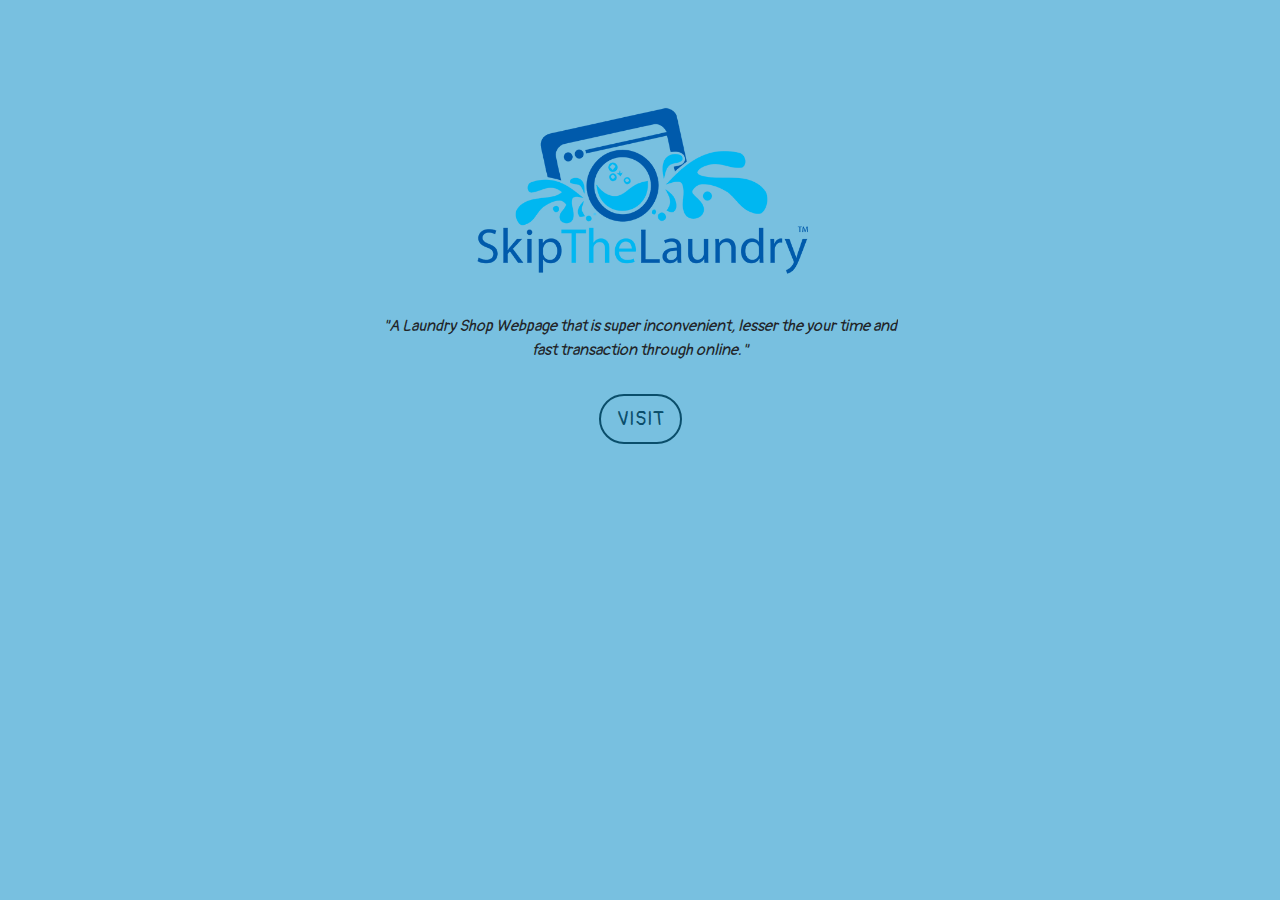
<file: index.html>
<!DOCTYPE html>
<html lang="en">
<head>

	<meta charset="utf-8">
	<meta name="viewport" content="width=device-width, initial-scale=1.0, maximum-scale=1.0, shrink-to-fit=no">
	<meta http-equiv="X-UA-Compatible" content="IE-Edge">


	<title>Landing Page</title>

	<link rel="icon" type="image/gif/png" href="assets/images/land-logo.png">

	<!-- link for fontawesome -->
	<link href="https://fonts.googleapis.com/css?family=Luckiest+Guy|Schoolbell" rel="stylesheet">

	<!-- google fonts -->
	<link href="https://fonts.googleapis.com/css?family=Pangolin" rel="stylesheet">

	<!-- bootstrap css -->
	<link rel="stylesheet" type="text/css" href="assets/css/bootstrap.min.css">
	<!-- animate css -->
	<link rel="stylesheet" type="text/css" href="assets/css/animate.css">
	<!-- external css -->
	<link rel="stylesheet" type="text/css" href="assets/css/style.css">


</head>
<body>


	<div class="jumbotron">
		
	  <div class="container">
	  	<div class="row">
	  		<div class="col-lg-2"></div>
	  		<div class="land-logo col-lg-8 col-md-12 col-sm-12">
	  			<img src="assets/images/land-logo.png" class="img-fluid" alt="copyrighted from skipthelaundry">
	  		</div>
	  	</div>
	  		<div class="col-lg-12 col-md-12 col-sm-12">
	  			<p><em>"A Laundry Shop Webpage that is super inconvenient, lesser the your time and fast transaction through online."</em></p>
	  			<!-- Button trigger modal -->
		
	  		</div>
	  		<div class="col-lg-12 pb-5">
	  			
	  			<a class="btn btn-lg mt-3" href="home.html" role="button">VISIT</a>
	  		</div>
	 	</div>
	</div>


<!-- bgbubbles -->
	<ul class="bgbubbles">
		<li class="bubbles"></li>
		<li class="bubbles"></li>
		<li class="bubbles"></li>
		<li class="bubbles"></li>
		<li class="bubbles"></li>
		<li class="bubbles"></li>
		<li class="bubbles"></li>
		<li class="bubbles"></li>
		<li class="bubbles"></li>
		<li class="bubbles"></li>
		<li class="bubbles"></li>
		<li class="bubbles"></li>
		<li class="bubbles"></li>
		<li class="bubbles"></li>
		<li class="bubbles"></li>
	</ul>
<!-- end of bubbles -->



	<!-- jquery first then popper the bootstrap -->
	<script type="text/javascript" src="assets/js/jquery-3.3.1.min.js"></script>
	<script src="https://cdnjs.cloudflare.com/ajax/libs/popper.js/1.14.3/umd/popper.min.js" integrity="sha384-ZMP7rVo3mIykV+2+9J3UJ46jBk0WLaUAdn689aCwoqbBJiSnjAK/l8WvCWPIPm49" crossorigin="anonymous"></script>

	<!-- external bootstrap  js -->
	<script type="text/javascript" src="assets/js/bootstrap.min.js"></script>
</body>
</html>
</file>
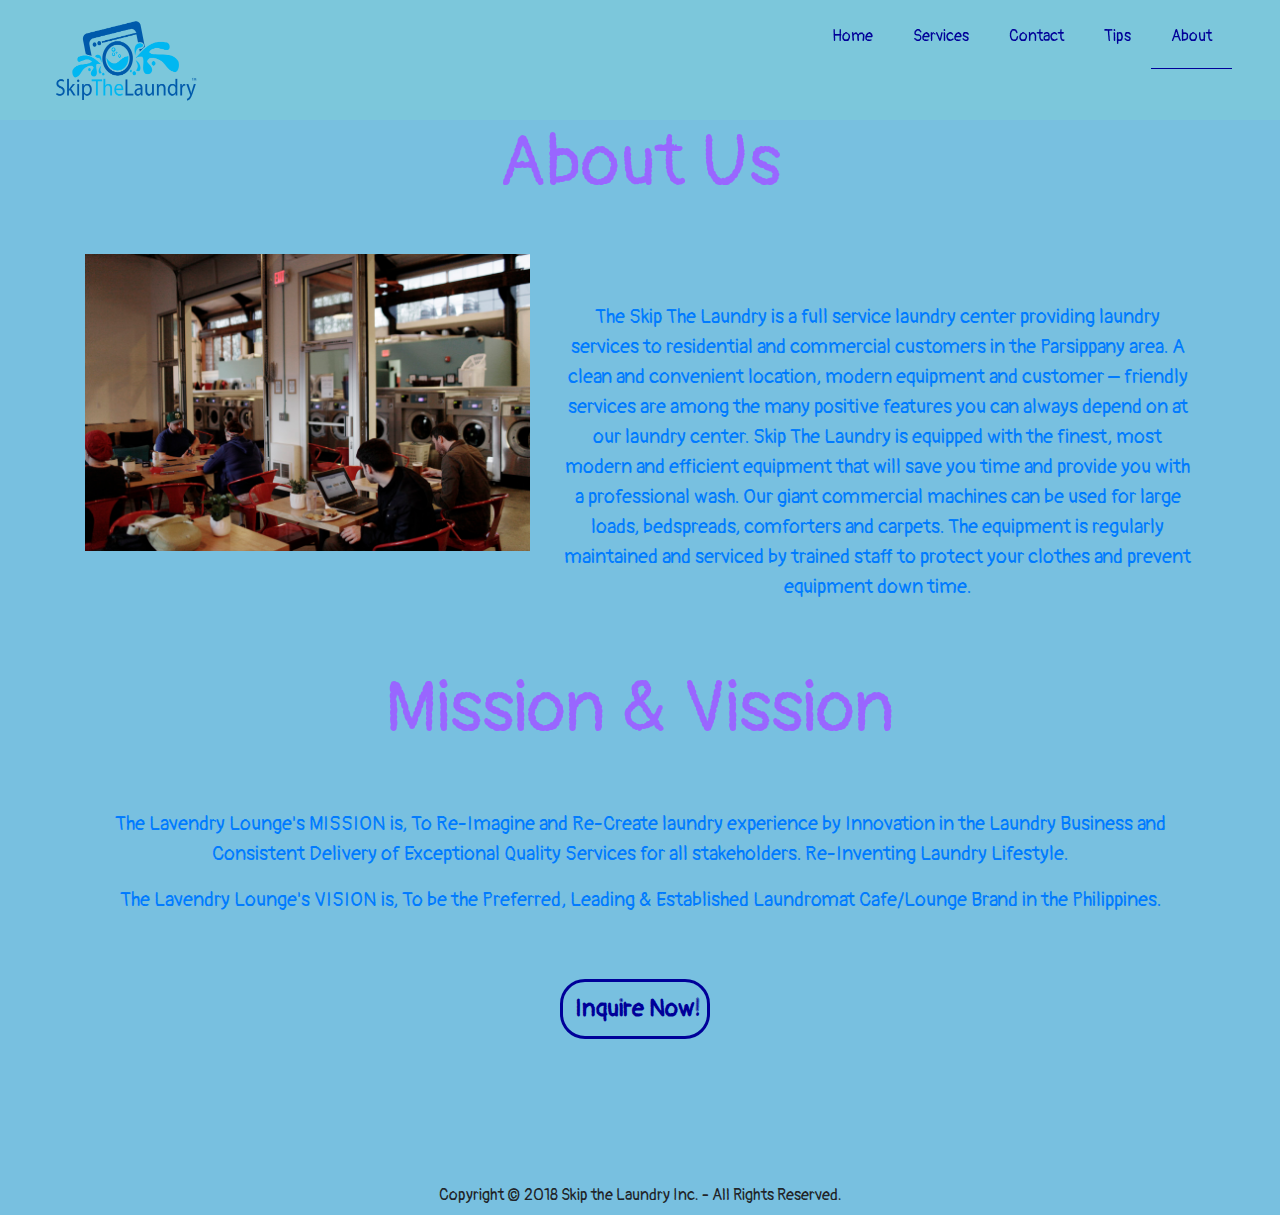
<file: about.html>
<!DOCTYPE html>
<html>
<head>

	<meta charset="utf-8">
	<meta name="viewport" content="width=device-width, initial-scale=1.0, maximum-scale=1.0, shrink-to-fit=no">
	<meta http-equiv="X-UA-Compatible" content="IE-Edge">


	<title>About</title>
	<link rel="icon" type="image/gif/png" href="assets/images/land-logo.png">

	<!-- link for fontawesome -->
	<link rel="stylesheet" href="https://use.fontawesome.com/releases/v5.3.1/css/all.css" integrity="sha384-mzrmE5qonljUremFsqc01SB46JvROS7bZs3IO2EmfFsd15uHvIt+Y8vEf7N7fWAU" crossorigin="anonymous">

	<!-- google fonts -->
	<link href="https://fonts.googleapis.com/css?family=Pangolin" rel="stylesheet">

	<!-- bootstrap css -->
	<link rel="stylesheet" type="text/css" href="assets/css/bootstrap.min.css">
	<!-- animate css -->
	<link rel="stylesheet" type="text/css" href="assets/css/animate.css">

	<!-- lightbox -->
	<link rel="stylesheet" type="text/css" href="assets/css/lightbox.css">

	<!-- external css -->
	<link rel="stylesheet" type="text/css" href="assets/css/style2.css">

</head>

<body>

	<!-- nav -->
		<nav class="navbar navbar-expand-lg navbar-light sticky-top ">	
			<button class="navbar-toggler ml-5" type="button" data-toggle="collapse" data-target="#navbarSupportedContent" aria-controls="navbarSupportedContent" aria-expanded="false" aria-label="Toggle navigation">
				<span class="navbar-toggler-icon"></span>
			</button>
			<a href="index.html"><img src="assets/images/land-logo.png" class="img-fluid img-logo mr-5" alt="copyrighted from skipthelaundry"></a>
				<div class="collapse navbar-collapse" id="navbarSupportedContent">
				    <ul class="navbar-nav ml-auto pr-5 mb-5">
				      <li class="nav-item nav-item">
				        <a class="nav-link " href="home.html">Home</a>
				      </li>
				      <li class="nav-item">
				        <a class="nav-link" href="services.html">Services</a>
				      </li>
				      <li class="nav-item">
				        <a class="nav-link" href="contact.html">Contact</a>
				      </li>
				      <li class="nav-item">
				        <a class="nav-link" href="tips.html">Tips</a>
				      </li>
				      <li class="nav-item">
				        <a class="nav-link activenav" href="about.html">About</a>
				      </li>
				    
				    </ul>
				</div>
		</nav> <!-- end of nav -->
	


		<div class="container mb-5">
			<div class="row">
				<div class="col-lg-12">
					<h1 class="display-3 text-center head1 mb-5">About Us</h1>
				</div>
				<div class="col-lg-5">
					<img src="assets/images/home/2.jpg" class="img-fluid animated bounce" alt="copyrighted from skipthelaundry">
				</div>
				<div class="col-lg-7">
					<p class="lead text-center text-primary mt-5">The Skip The Laundry is a full service laundry center providing laundry services to residential and commercial customers in the Parsippany area. A clean and convenient location, modern equipment and customer – friendly services are among the many positive features you can always depend on at our laundry center.

					Skip The Laundry is equipped with the finest, most modern and efficient equipment that will save you time and provide you with a professional wash.

					Our giant commercial machines can be used for large loads, bedspreads, comforters and carpets. The equipment is regularly maintained and serviced by trained staff to protect your clothes and prevent equipment down time.</p>
				</div>

			</div>
		</div>


		<div class="container mb-5">
			<div class="row">
				<div class="col-lg-12">
					<h1 class="display-3 head1 text-center">Mission & Vission</h1>
				</div>
				<div class="col-lg-12">
					<p class="lead text-center text-primary mt-5">
					The Lavendry Lounge's MISSION is, To Re-Imagine and Re-Create laundry experience by Innovation in the Laundry Business and Consistent Delivery of Exceptional Quality Services for all stakeholders.  Re-Inventing Laundry Lifestyle.</p>

					<p class="lead text-center text-primary mt-1">The Lavendry Lounge's VISION is, To be the Preferred, Leading & Established Laundromat Cafe/Lounge Brand in the Philippines.</p>
				</div>

			</div>
		</div>
























	<div class="container">
		<div class="row">			
			<div class="col-lg-5 col-md-4"></div>
			<div class="col-lg-5 col-md-6 mb-3">
				<button class="btn btninquire"><a href="contact.html">Inquire Now!</a></button>
			</div>
		</div>
	</div>


 	<div class="container-fluid mt-5 pt-2 pb-2">
 		<div class="row">
 			<div class="col-lg-12 col-md-12 col-sm-12 text-center iconfooter">
 				<span><a href="#"><i class="fab fa-facebook"></i></a></span>
 				<span><a href="#"><i class="fab fa-github"></i></a></span>
 				<span><a href="#"><i class="fab fa-gitlab"></i></a></span>
 				<footer>Copyright &copy; 2018 Skip the Laundry Inc. - All Rights Reserved.</footer>
 			</div>
 		</div>
 	</div>




	<!-- jquery first then popper the bootstrap -->
	<script type="text/javascript" src="assets/js/jquery-3.3.1.min.js"></script>
	
    <script src="https://cdnjs.cloudflare.com/ajax/libs/popper.js/1.14.3/umd/popper.min.js" integrity="sha384-ZMP7rVo3mIykV+2+9J3UJ46jBk0WLaUAdn689aCwoqbBJiSnjAK/l8WvCWPIPm49" crossorigin="anonymous"></script>

    <script src="https://stackpath.bootstrapcdn.com/bootstrap/4.1.3/js/bootstrap.min.js" integrity="sha384-ChfqqxuZUCnJSK3+MXmPNIyE6ZbWh2IMqE241rYiqJxyMiZ6OW/JmZQ5stwEULTy" crossorigin="anonymous"></script>

    <!-- lightbox.js -->
   	<script type="text/javascript" src="assets/js/lightbox.js" ></script>




</body>
</html>
</file>
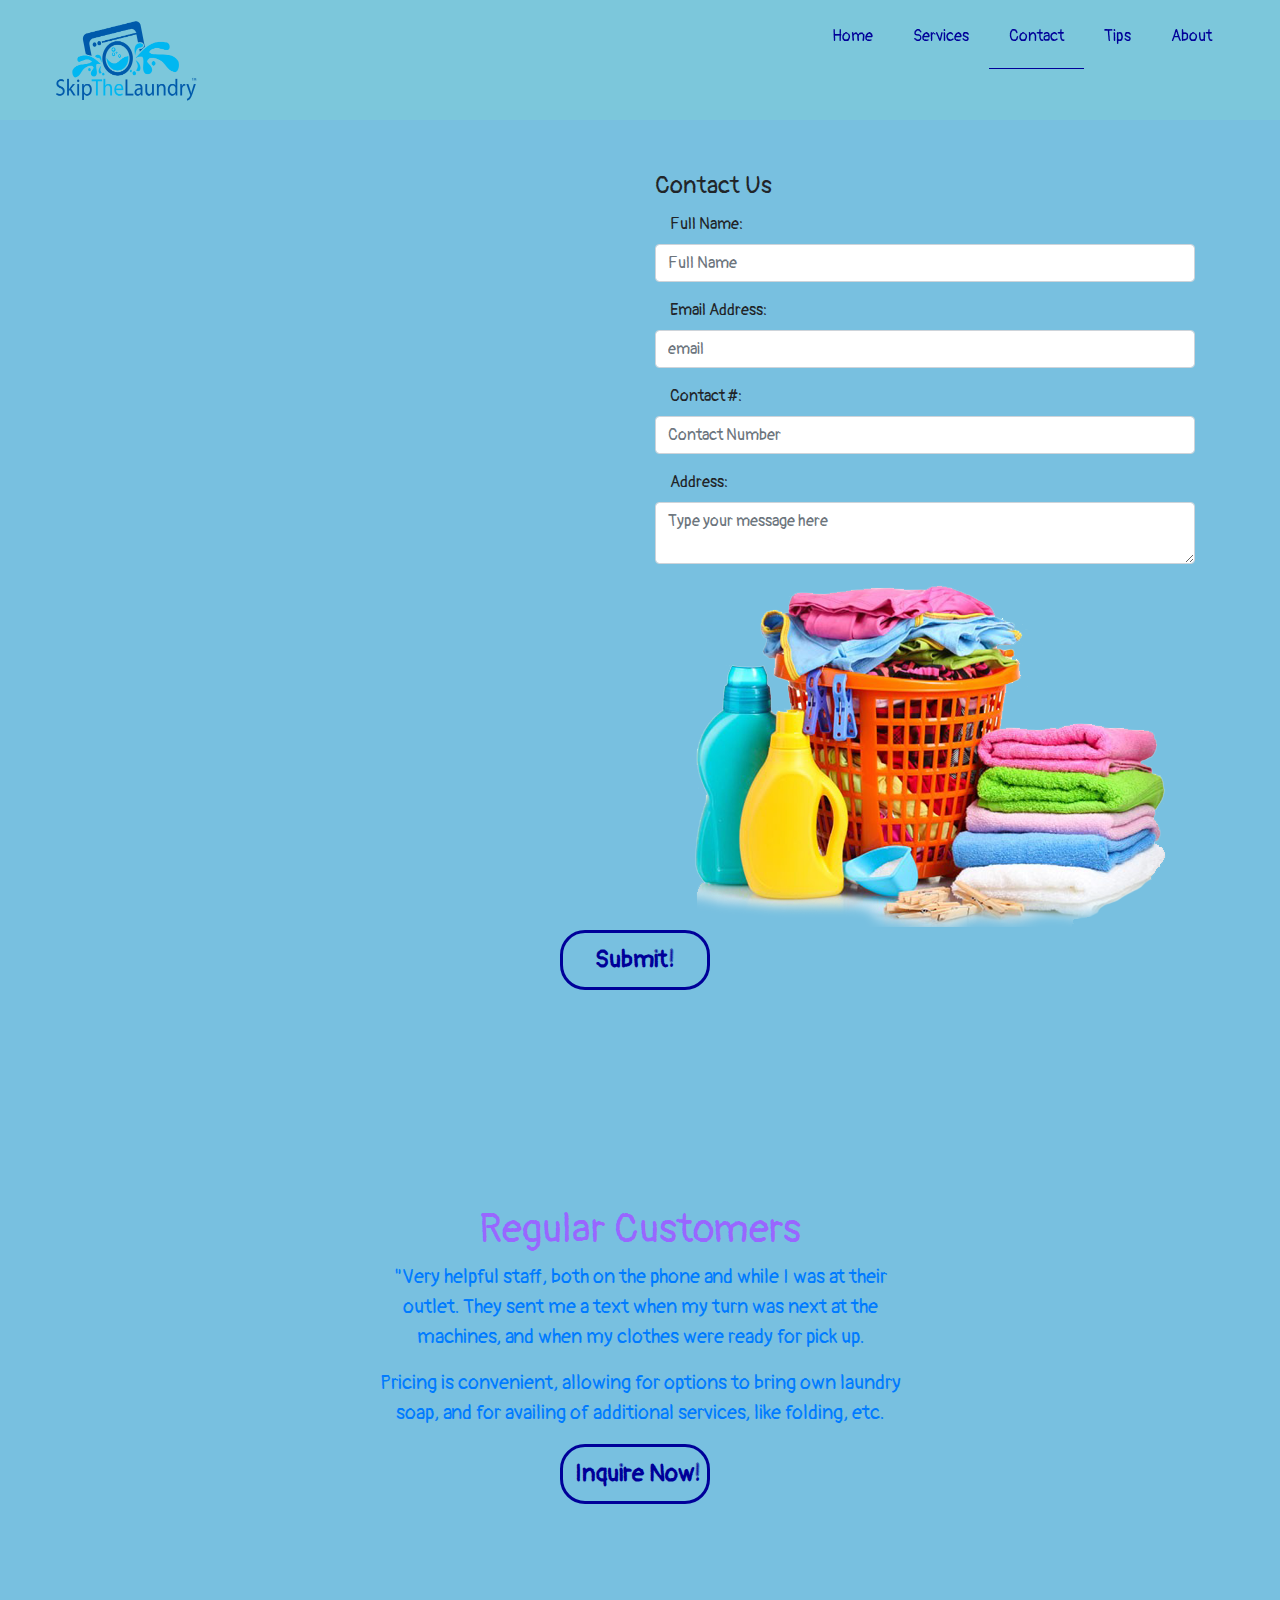
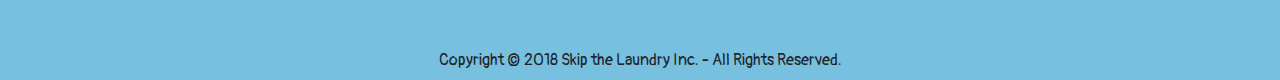
<file: contact.html>
<!doctype html>
<html lang="en">
  <head>

	<meta charset="utf-8">
	<meta name="viewport" content="width=device-width, initial-scale=1.0, maximum-scale=1.0, shrink-to-fit=no">
	<meta http-equiv="X-UA-Compatible" content="IE-Edge">


	<title>Contact</title>

	<link rel="icon" type="image/gif/png" href="assets/images/land-logo.png">

	<!-- link for fontawesome -->
	<link rel="stylesheet" href="https://use.fontawesome.com/releases/v5.3.1/css/all.css" integrity="sha384-mzrmE5qonljUremFsqc01SB46JvROS7bZs3IO2EmfFsd15uHvIt+Y8vEf7N7fWAU" crossorigin="anonymous">

	<!-- google fonts -->
	<link href="https://fonts.googleapis.com/css?family=Pangolin" rel="stylesheet">

	<!-- bootstrap css -->
	<link rel="stylesheet" type="text/css" href="assets/css/bootstrap.min.css">
	<!-- animate css -->
	<link rel="stylesheet" type="text/css" href="assets/css/animate.css">

	<!-- lightbox -->
	<link rel="stylesheet" type="text/css" href="assets/css/lightbox.css">

	<!-- external css -->
	<link rel="stylesheet" type="text/css" href="assets/css/style2.css">

</head>

<body>

	<!-- nav -->
		<nav class="navbar navbar-expand-lg navbar-light sticky-top ">	
			<button class="navbar-toggler ml-5" type="button" data-toggle="collapse" data-target="#navbarSupportedContent" aria-controls="navbarSupportedContent" aria-expanded="false" aria-label="Toggle navigation">
				<span class="navbar-toggler-icon"></span>
			</button>
			<a href="index.html"><img src="assets/images/land-logo.png" class="img-fluid img-logo mr-5" alt="copyrighted from skipthelaundry"></a>
				<div class="collapse navbar-collapse" id="navbarSupportedContent">
				    <ul class="navbar-nav ml-auto pr-5 mb-5">
				      <li class="nav-item nav-item">
				        <a class="nav-link" href="home.html">Home</a>
				      </li>
				      <li class="nav-item">
				        <a class="nav-link" href="services.html">Services</a>
				      </li>
				      <li class="nav-item">
				        <a class="nav-link activenav" href="contact.html">Contact</a>
				      </li>
				      <li class="nav-item">
				        <a class="nav-link" href="tips.html">Tips</a>
				      </li>
				      <li class="nav-item">
				        <a class="nav-link" href="about.html">About</a>
				      </li>
				      <!-- <li class="nav-item">
				        <a class="nav-link" href="portfolio.html">Portfolio</a>
				      </li> -->
				    </ul>
				</div>
		</nav> <!-- end of nav -->


	<div class="container mt-5 contactus">
		<div class="row">
			
			
			<!-- for the google map -->
			<div class="mb-1 col-lg-6 col-md-12 col-sm-12"> 
				<iframe src="https://www.google.com/maps/embed?pb=!1m18!1m12!1m3!1d3860.410067639339!2d121.04213026658776!3d14.632648765078555!2m3!1f0!2f0!3f0!3m2!1i1024!2i768!4f13.1!3m3!1m2!1s0x3397b7afe6a39331%3A0xd367e6dc5e274032!2sCaswynn+Building%2C+134+Timog+Ave%2C+Diliman%2C+Quezon+City%2C+Metro+Manila!5e0!3m2!1sen!2sph!4v1537353893391" width="100%" height="700" frameborder="0" style="border:0" allowfullscreen></iframe>
			</div>

			<!-- contact form -->
			<div class="col-lg-6 col-md-12"> 
				<form class="form-horizontal">
					<legend>Contact Us</legend>

					<div class="form-group">
						<label class="col-lg-4" for="fullname">Full Name:</label>
						<input id="fullname" type="text" name="fulname" placeholder="Full Name" class="form-control">
					</div>

					<div class="form-group">
						<label class="col-lg-4" for="email">Email Address:</label>
						<input id="email" type="email" name="email" placeholder="email" class="form-control">
					</div>
					<div class="form-group">
						<label class="col-lg-4" for="email">Contact #:</label>
						<input id="contact" type="text" name="text" placeholder="Contact Number" class="form-control">
					</div>

					<div class="form-group">
						<label class="col-lg-4" for="message">Address:</label>
						<textarea id="message" type="" name="message" placeholder="Type your message here" class="form-control"></textarea>
					</div>
			
			<div class="col-lg-12">
				<img src="assets/images/laundry1.png" class="img-fluid" alt="copyrighted from skipthelaundry">
				
			</div>
				</form>
			</div>
			<div class="col-lg-5 col-md-4"></div>
			<div class="col-lg-5 col-md-6 mb-3">
				<button class="btn btninquire"><a href="contact.html">Submit!</a></button>
			</div>

		</div>
	</div>


	<div class="container">
		<div class="row">

			<div class="col-lg-12">
					<h1 class="head1 text-center">Regular Customers <i class="fas fa-star"></i><i class="fas fa-star"></i><i class="fas fa-star"></i><i class="fas fa-star"></i><i class="fas fa-star"></i></h1>
				</div>
				<div class="col-lg-3"></div>
				<div class="col-lg-6">
					<p class="lead text-center text-primary">
					"Very helpful staff, both on the phone and while I was at their outlet. They sent me a text when my turn was next at the machines, and when my clothes were ready for pick up.</p>

					<p class="lead text-center text-primary mt-1">Pricing is convenient, allowing for options to bring own laundry soap, and for availing of additional services, like folding, etc.</p>
				</div>

			<div class="col-lg-5 col-md-4"></div>
			<div class="col-lg-5 col-md-6 mb-3">
				<button class="btn btninquire"><a href="contact.html">Inquire Now!</a></button>
			</div>
		</div>
	</div>


	<!-- jquery first then popper the bootstrap -->
	<script type="text/javascript" src="assets/js/jquery-3.3.1.min.js"></script>
	
    <script src="https://cdnjs.cloudflare.com/ajax/libs/popper.js/1.14.3/umd/popper.min.js" integrity="sha384-ZMP7rVo3mIykV+2+9J3UJ46jBk0WLaUAdn689aCwoqbBJiSnjAK/l8WvCWPIPm49" crossorigin="anonymous"></script>

    <script src="https://stackpath.bootstrapcdn.com/bootstrap/4.1.3/js/bootstrap.min.js" integrity="sha384-ChfqqxuZUCnJSK3+MXmPNIyE6ZbWh2IMqE241rYiqJxyMiZ6OW/JmZQ5stwEULTy" crossorigin="anonymous"></script>

    <!-- lightbox.js -->
   	<script type="text/javascript" src="assets/js/lightbox.js" ></script>


 	<div class="container-fluid mt-5 pt-2 pb-2">
 		<div class="row">
 			<div class="col-lg-12 col-md-12 col-sm-12 text-center iconfooter">
 				<span><a href="#"><i class="fab fa-facebook"></i></a></span>
 				<span><a href="#"><i class="fab fa-github"></i></a></span>
 				<span><a href="#"><i class="fab fa-gitlab"></i></a></span>
 				<footer>Copyright &copy; 2018 Skip the Laundry Inc. - All Rights Reserved.</footer>
 			</div>
 		</div>
 	</div>


  </body>
</html>
</file>
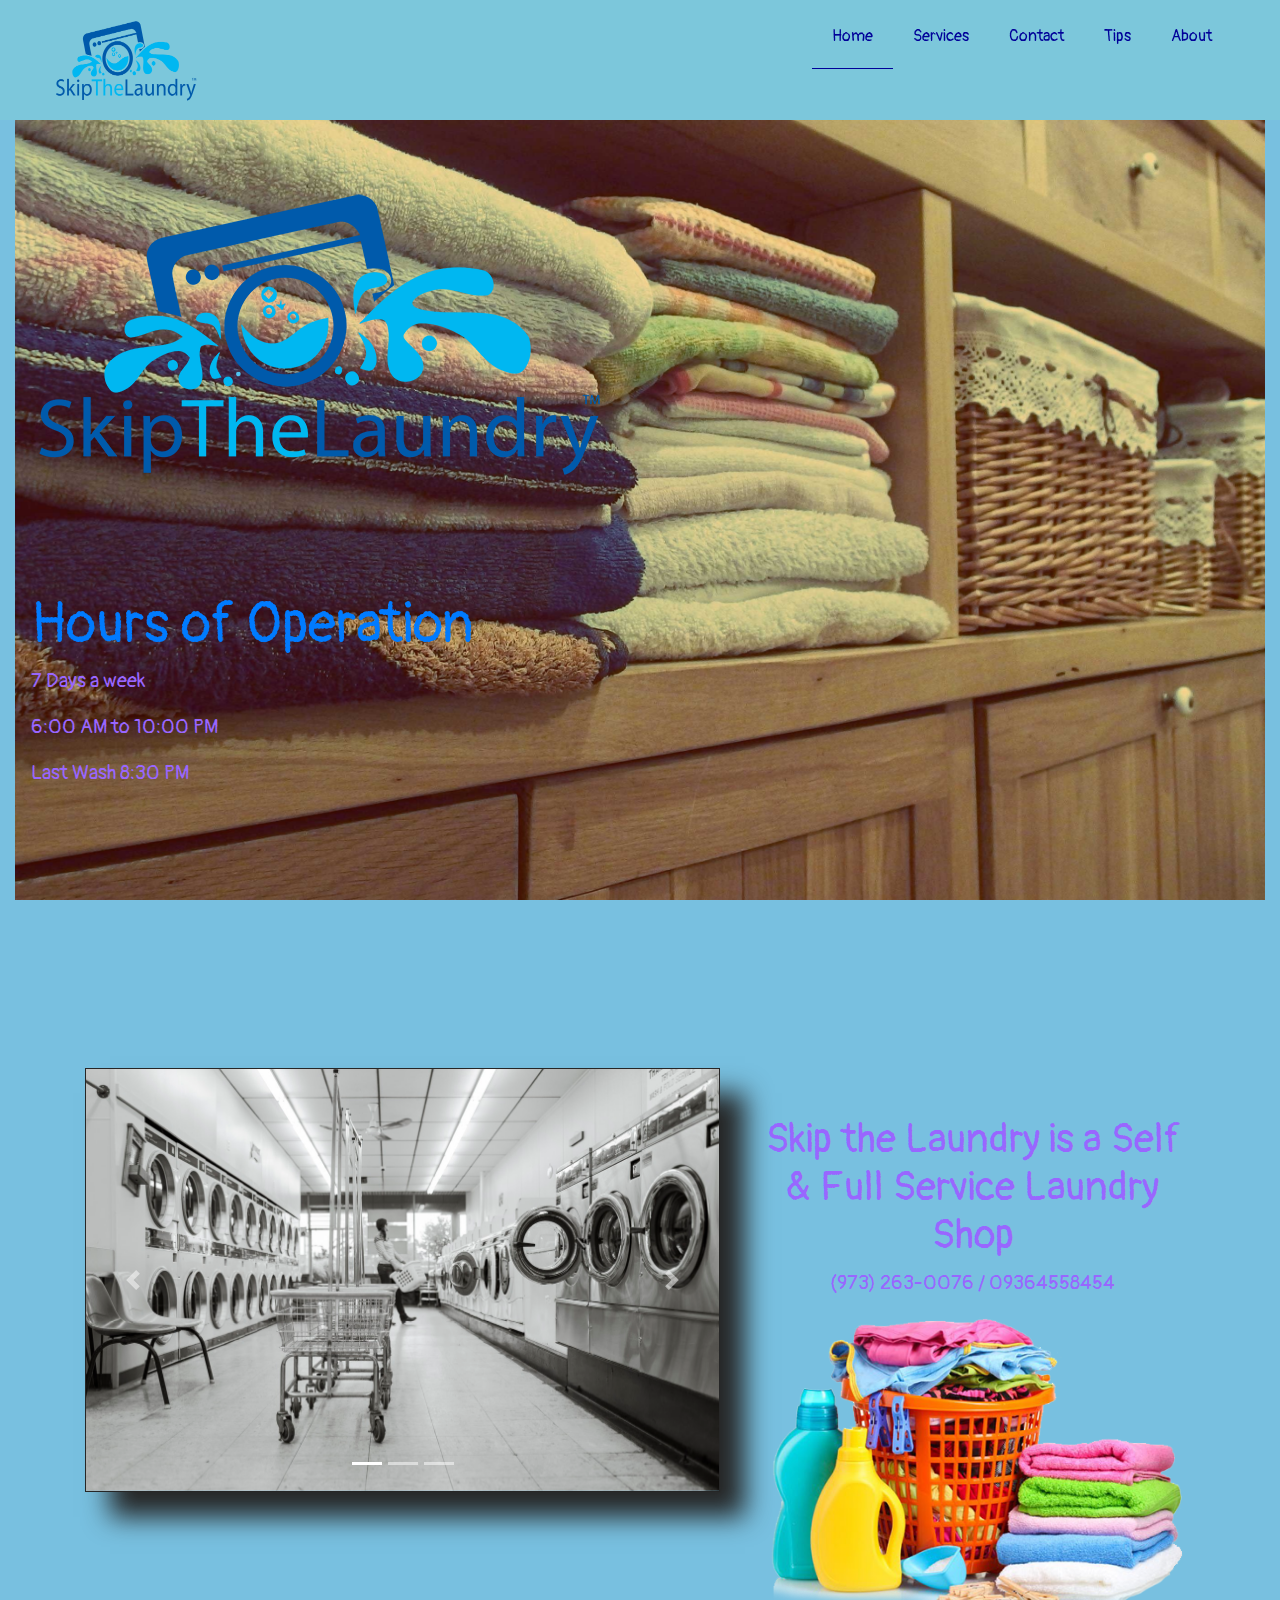
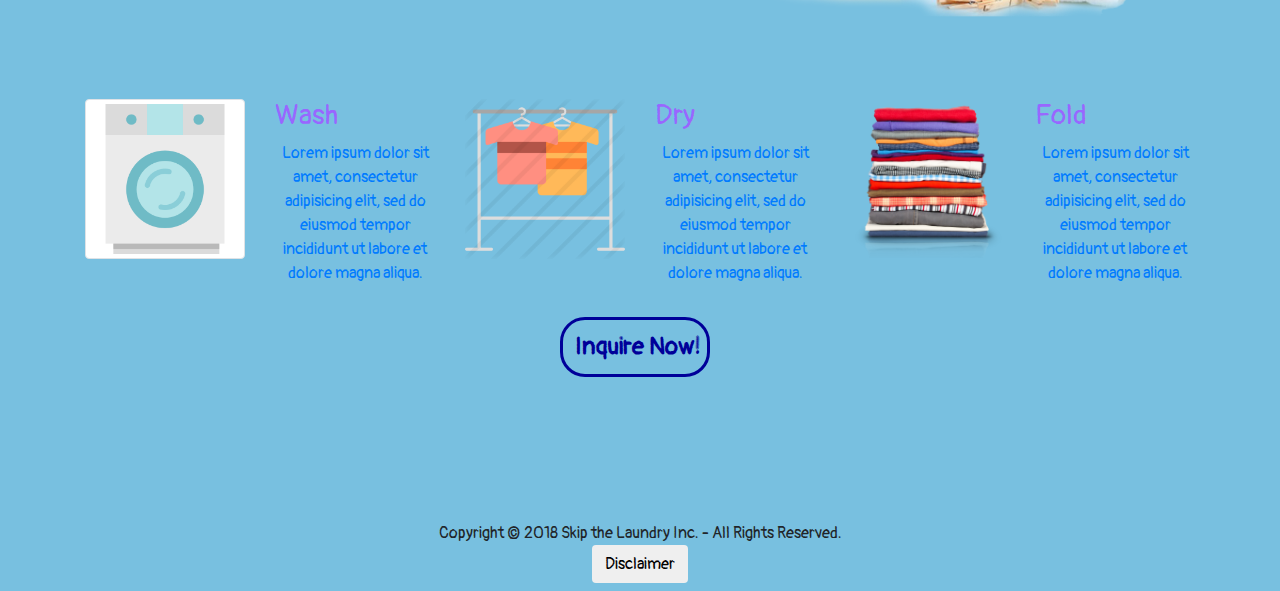
<file: home.html>
<!DOCTYPE html>
<html lang="en">
<head>

	<meta charset="utf-8">
	<meta name="viewport" content="width=device-width, initial-scale=1.0, maximum-scale=1.0, shrink-to-fit=no">
	<meta http-equiv="X-UA-Compatible" content="IE-Edge">


	<title>Home</title>

	<link rel="icon" type="image/gif/png" href="assets/images/land-logo.png">

	<!-- link for fontawesome -->
	<link rel="stylesheet" href="https://use.fontawesome.com/releases/v5.3.1/css/all.css" integrity="sha384-mzrmE5qonljUremFsqc01SB46JvROS7bZs3IO2EmfFsd15uHvIt+Y8vEf7N7fWAU" crossorigin="anonymous">

	<!-- google fonts -->
	<link href="https://fonts.googleapis.com/css?family=Pangolin" rel="stylesheet">

	<!-- bootstrap css -->
	<link rel="stylesheet" type="text/css" href="assets/css/bootstrap.min.css">
	<!-- animate css -->
	<link rel="stylesheet" type="text/css" href="assets/css/animate.css">

	<!-- lightbox -->
	<link rel="stylesheet" type="text/css" href="assets/css/lightbox.css">

	<!-- external css -->
	<link rel="stylesheet" type="text/css" href="assets/css/style2.css">

</head>

<body>

	<!-- nav -->
		<nav class="navbar navbar-expand-lg navbar-light sticky-top">	
			<button class="navbar-toggler ml-5" type="button" data-toggle="collapse" data-target="#navbarSupportedContent" aria-controls="navbarSupportedContent" aria-expanded="false" aria-label="Toggle navigation">
				<span class="navbar-toggler-icon"></span>
			</button>
			<a href="index.html"><img src="assets/images/land-logo.png" class="img-fluid img-logo mr-5" alt="copyrighted from skipthelaundry"></a>
				<div class="collapse navbar-collapse" id="navbarSupportedContent">
				    <ul class="navbar-nav ml-auto pr-5 mb-5">
				      <li class="nav-item nav-item">
				        <a class="nav-link activenav" href="home.html">Home</a>
				      </li>
				      <li class="nav-item">
				        <a class="nav-link" href="services.html">Services</a>
				      </li>
				      <li class="nav-item">
				        <a class="nav-link" href="contact.html">Contact</a>
				      </li>
				      <li class="nav-item">
				        <a class="nav-link" href="tips.html">Tips</a>
				      </li>
				      <li class="nav-item">
				        <a class="nav-link" href="about.html">About</a>
				      </li>
				     <!--  <li class="nav-item">
				        <a class="nav-link" href="portfolio.html">Portfolio</a>
				      </li> -->
				    </ul>
				</div>
		</nav> <!-- end of nav -->


		<div class="container-fluid">
			<div class="homefront">
				<div class="row">
					

				<div class="col-lg-6">
					
					<img src="assets/images/land-logo.png" class="img-fluid " alt="copyrighted from skipthelaundry">
				</div>

				<div class="col-lg-6 ml-3">
					
					<h3 class="text-primary display-4 mt-5">Hours of Operation</h3>

						<p class="lead head1">7 Days a week</p>
						<p class="lead head1">6:00 AM  to 10:00 PM</p>
						<p class="lead head1">Last Wash 8:30 PM</p>

				</div>
			</div>
		</div>

		<!-- carousel -->
		<div class="container mt-5">
			<div class="row">
				<div class="col-lg-7 col-md-12 col-sm-12">					
					<div id="carouselExampleIndicators" class="careffect carousel slide" data-ride="carousel">
					  <ol class="carousel-indicators">
					    <li data-target="#carouselExampleIndicators" data-slide-to="0" class="active"></li>
					    <li data-target="#carouselExampleIndicators" data-slide-to="1"></li>
					    <li data-target="#carouselExampleIndicators" data-slide-to="2"></li>
					  </ol>
					  <div class="carousel-inner">
					    <div class="carousel-item active">
					      <img class="d-block w-100" src="assets/images/home/1.jpg" alt="First slide">
					    </div>
					    <div class="carousel-item">
					      <img class="d-block w-100" src="assets/images/home/2.jpg" alt="Second slide">
					    </div>
					    <div class="carousel-item">
					      <img class="d-block w-100" src="assets/images/home/3.jpg" alt="Third slide">
					    </div>
					    <div class="carousel-item">
					      <img class="d-block w-100" src="assets/images/home/4.jpg" alt="Third slide">
					    </div>
					    <div class="carousel-item">
					      <img class="d-block w-100" src="assets/images/home/5.jpg" alt="Third slide">
					    </div>
					  </div>
					  <a class="carousel-control-prev" href="#carouselExampleIndicators" role="button" data-slide="prev">
					    <span class="carousel-control-prev-icon" aria-hidden="true"></span>
					    <span class="sr-only">Previous</span>
					  </a>
					  <a class="carousel-control-next" href="#carouselExampleIndicators" role="button" data-slide="next">
					    <span class="carousel-control-next-icon" aria-hidden="true"></span>
					    <span class="sr-only">Next</span>
					  </a>
					</div>					
				</div>
				<div class="info1 col-lg-5 text-center col-md-12 col-sm-12 mt-5">
					<h1 class="head1">Skip the Laundry is a Self & Full Service Laundry Shop </h1>
					<p class="lead head1">(973) 263-0076 / 09364558454</p>
					<img src="assets/images/laundry1.png" class="img-fluid " alt="copyrighted from skipthelaundry">			
				</div>		
			</div>
		</div>
		<!-- aend of carousel -->







	<div class="box1 container mt-5 pt-3 pb-3">
		<div class="row">
			<div class="col-lg-2 col-md-6 mt-3">
				<img src="assets/images/washing-machine.png" class="img-thumbnail" alt="copyrighted from skipthelaundry">
			</div>
			<div class="col-lg-2 col-md-6 pt-3">	
				<h3 class="head1">Wash</h3>
				<p class="text-primary text-center">Lorem ipsum dolor sit amet, consectetur adipisicing elit, sed do eiusmod	tempor incididunt ut labore et dolore magna aliqua.</p>		
			</div>
			<div class="col-lg-2 col-md-6 mt-3">
				<img src="assets/images/laundry3.png" class="img-fluid" alt="copyrighted from skipthelaundry">
			</div>
			<div class="col-lg-2 col-md-6 pt-3">	
				<h3 class="head1">Dry</h3>
				<p class="text-primary text-center">Lorem ipsum dolor sit amet, consectetur adipisicing elit, sed do eiusmod	tempor incididunt ut labore et dolore magna aliqua.</p>		
			</div>
			<div class="col-lg-2 col-md-6 mt-3">
				<img src="assets/images/laundry2.png" class="img-fluid" alt="copyrighted from skipthelaundry">
			</div>
			<div class="col-lg-2 col-md-6 pt-3">	
				<h3 class="head1">Fold</h3>
				<p class="text-primary text-center">Lorem ipsum dolor sit amet, consectetur adipisicing elit, sed do eiusmod tempor incididunt ut labore et dolore magna aliqua.</p>		
			</div>
		</div>
	</div>




	<div class="container">
		<div class="row">			
			<div class="col-lg-5 col-md-4"></div>
			<div class="col-lg-5 col-md-6 mb-3">
				<button class="btn btninquire"><a href="contact.html">Inquire Now!</a></button>
			</div>
		</div>
	</div>

 	

 	<div class="container-fluid mt-5 pt-2 pb-2">
 		<div class="row">
 			<div class="col-lg-12 col-md-12 col-sm-12 text-center iconfooter">
 				<span><a href="#"><i class="fab fa-facebook"></i></a></span>
 				<span><a href="#"><i class="fab fa-github"></i></a></span>
 				<span><a href="#"><i class="fab fa-gitlab"></i></a></span>
 				<footer>Copyright &copy; 2018 Skip the Laundry Inc. - All Rights Reserved.</footer>
 				<button type="button" class="btn" data-toggle="modal" data-target="#exampleModal">
				  Disclaimer
				</button>

				<!-- Modal -->
				<div class="modal fade" id="exampleModal" tabindex="-1" role="dialog" aria-labelledby="exampleModalLabel" aria-hidden="true">
				  <div class="modal-dialog" role="document">
				    <div class="modal-content">
				      <div class="modal-header">
				        <h5 class="modal-title" id="exampleModalLabel">Disclaimer</h5>
				        <button type="button" class="close" data-dismiss="modal" aria-label="Close">
				          <span aria-hidden="true">&times;</span>
				        </button>
				      </div>
				      <div class="modal-body">
				        All views expressed  on this site are my own and do not represent the opinions at any entity whatsoever with which i have been, am now , or will be affliated. 
				      </div>
				      
				    </div>
				  </div>
				</div>
 			</div>
 		</div>
 	</div>



	<!-- jquery first then popper the bootstrap -->
	<script type="text/javascript" src="assets/js/jquery-3.3.1.min.js"></script>
	
    <script src="https://cdnjs.cloudflare.com/ajax/libs/popper.js/1.14.3/umd/popper.min.js" integrity="sha384-ZMP7rVo3mIykV+2+9J3UJ46jBk0WLaUAdn689aCwoqbBJiSnjAK/l8WvCWPIPm49" crossorigin="anonymous"></script>

    <script src="https://stackpath.bootstrapcdn.com/bootstrap/4.1.3/js/bootstrap.min.js" integrity="sha384-ChfqqxuZUCnJSK3+MXmPNIyE6ZbWh2IMqE241rYiqJxyMiZ6OW/JmZQ5stwEULTy" crossorigin="anonymous"></script>

    <!-- lightbox.js -->
   	<script type="text/javascript" src="assets/js/lightbox.js" ></script>


</body>
</html>
</file>
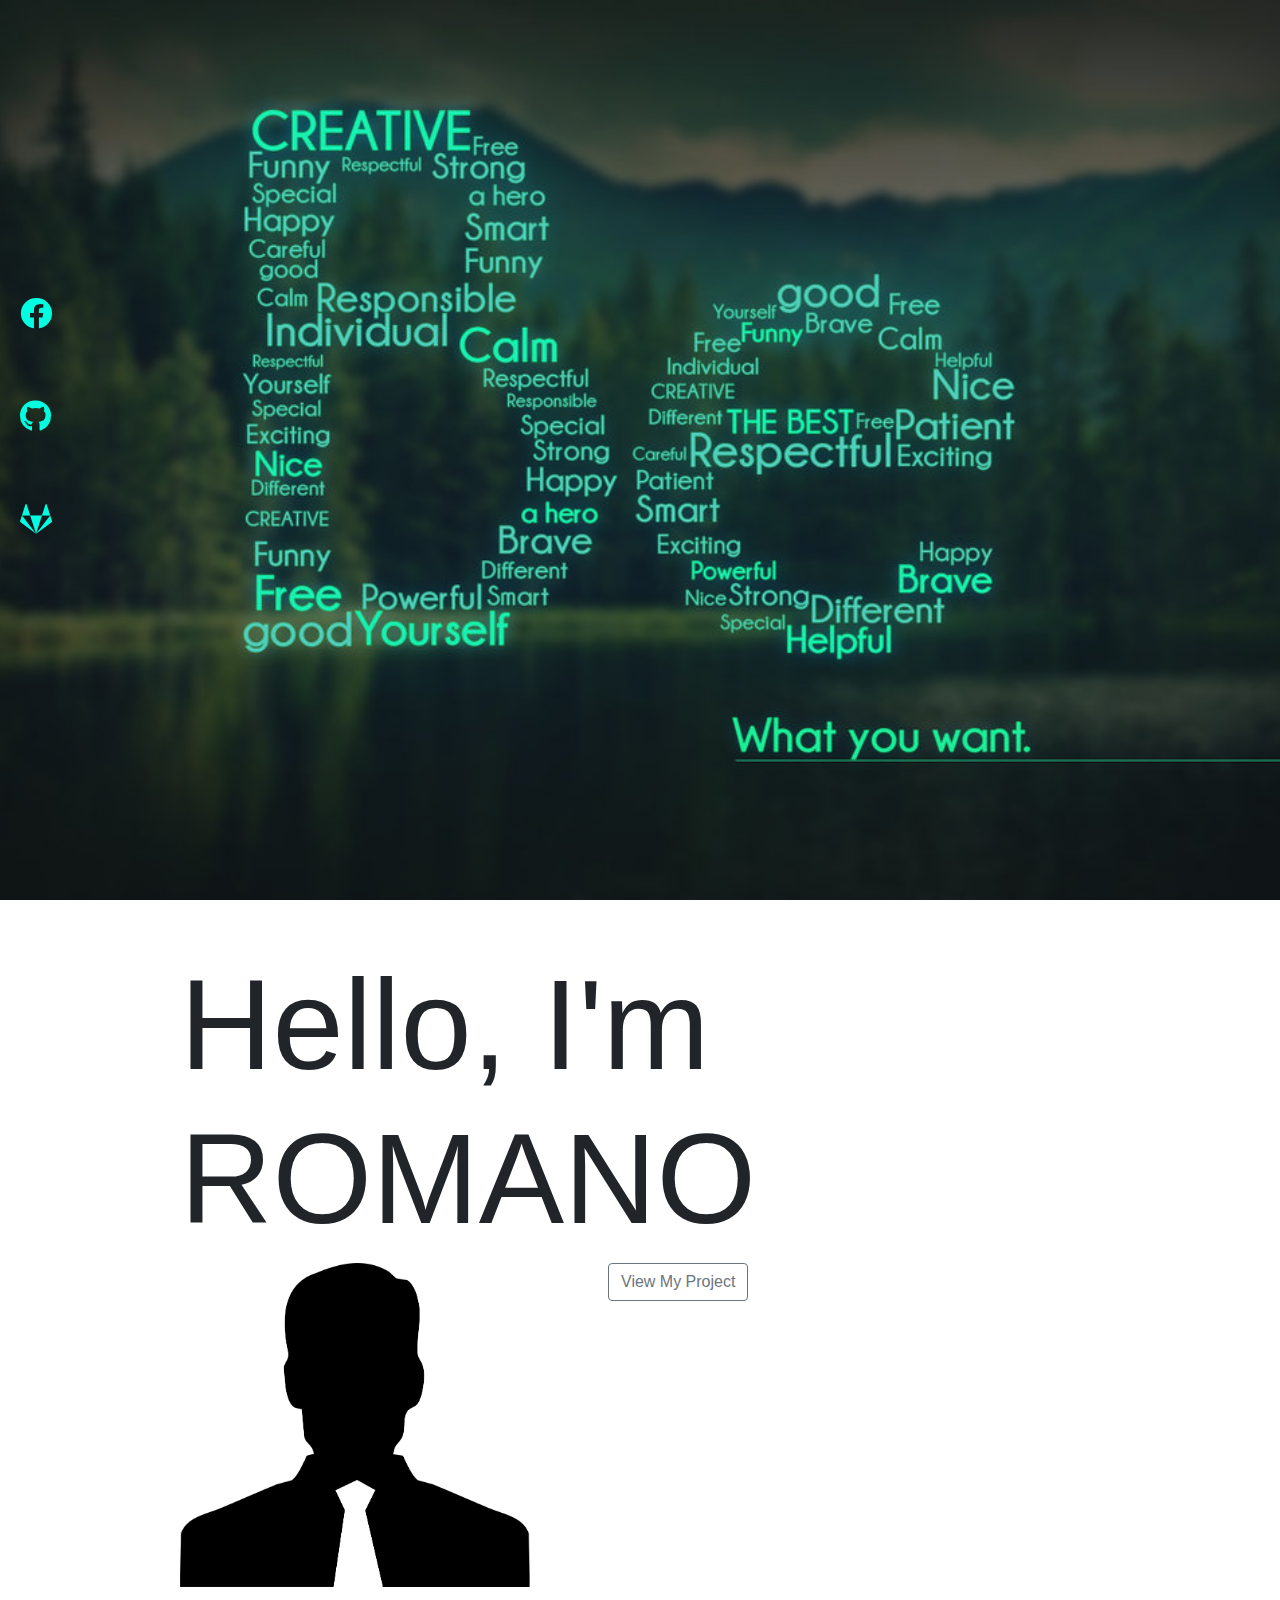
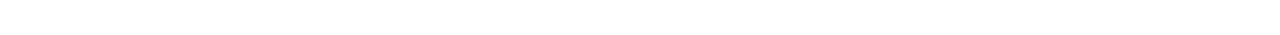
<file: portfolio.html>
<!DOCTYPE html>
<html lang="en">
<head>
	<meta charset="utf-8">
	<meta name="viewport" content="width=device-width, initial-scale=1.0, maximum-scale=1.0, shrink-to-fit=no">
	<meta http-equiv="X-UA-Compatible" content="IE-Edge">


	<title>Portfolio</title>

	<!-- link for fontawesome -->
	<link rel="stylesheet" href="https://use.fontawesome.com/releases/v5.3.1/css/all.css">

	<!-- google fonts -->
	

	<!-- bootstrap css -->
	<link rel="stylesheet" type="text/css" href="assets/css/bootstrap.min.css">
	<!-- animate css -->
	<link rel="stylesheet" type="text/css" href="assets/css/animate.css">
	<!-- external css -->
	<link rel="stylesheet" type="text/css" href="assets/css/style3.css">

	
</head>
<body>




	<div class="linkicon">		
		<ul>
			<li><a href="https://www.facebook.com/rrkkun"><i class="fab fa-facebook"></i></a></li>
			<li><a href="https://gitlab.com/r.ricafranca"><i class="fab fa-github"></i></a></li>
			<li><a href="https://github.com/romanoricafranca"><i class="fab fa-gitlab"></i></a></li>
		</ul>		
	</div>




	<div class="container-fluid portfoliobg">
		<div class="row">
		</div>
	</div>


	<div class="container mt-5">
		<div class="row">

			<div class="col-lg-1"></div>
			<div class="col-lg-10 col-md-12 col-sm-12">
				<h1 class="porthead">Hello, I'm ROMANO</h1>
			</div>
			<div class="col-lg-1"></div>


			<div class="col-lg-1"></div>
			<div class="col-lg-4 mb-5">
				<img src="assets/images/pic.png" class="img-fluid" alt="" >
			</div>




			<div class="col-lg-5 ml-5">
				<a href="index.html"><button class="btn btn-outline-secondary">View My Project</button></a>
			</div>
		</div>
	</div>
		














	<!-- jquery first then popper the bootstrap -->
	<script type="text/javascript" src="assets/js/jquery-3.3.1.min.js"></script>
	
    <script src="https://cdnjs.cloudflare.com/ajax/libs/popper.js/1.14.3/umd/popper.min.js"></script>

    <script src="https://stackpath.bootstrapcdn.com/bootstrap/4.1.3/js/bootstrap.min.js"></script>

    <!-- lightbox.js -->
   	<script type="text/javascript" src="assets/js/lightbox.js" ></script>

</body>
</html>
</file>
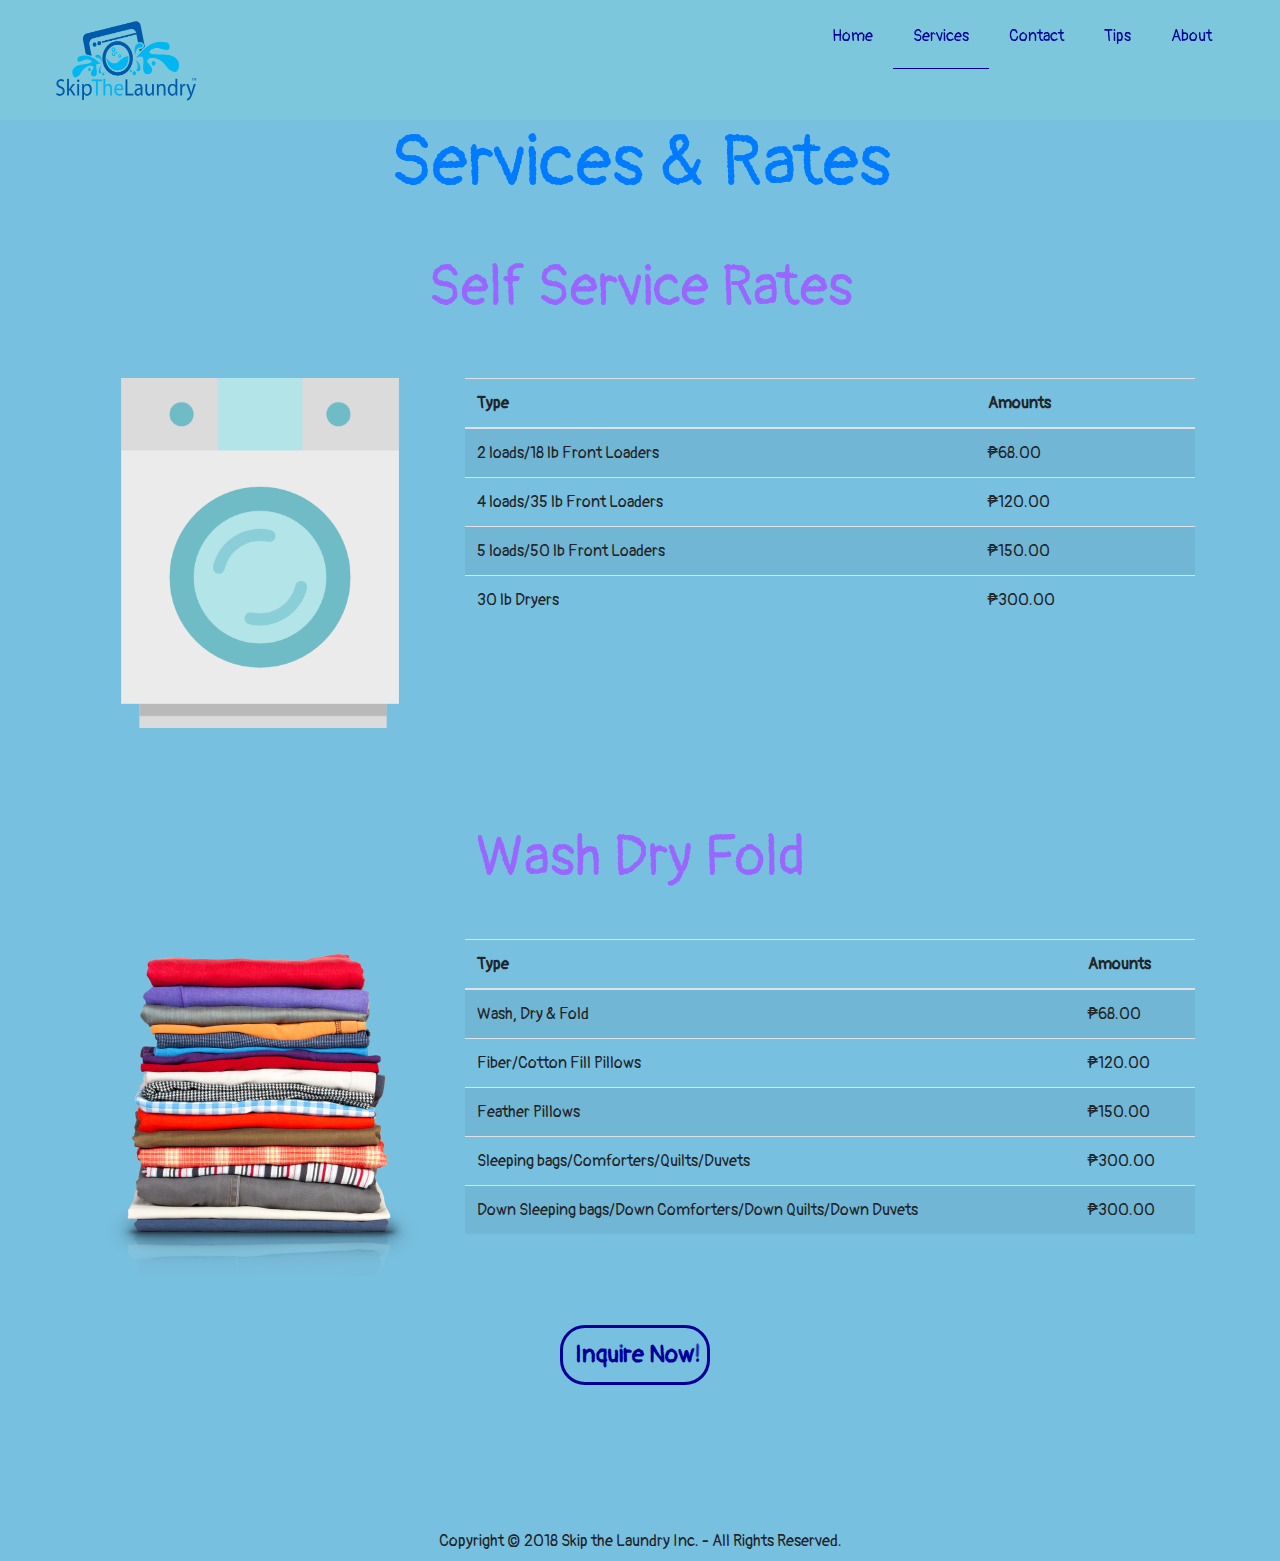
<file: services.html>
<!DOCTYPE html>
<html>
<head>

	<meta charset="utf-8">
	<meta name="viewport" content="width=device-width, initial-scale=1.0, maximum-scale=1.0, shrink-to-fit=no">
	<meta http-equiv="X-UA-Compatible" content="IE-Edge">



	<title>Services</title>
	<link rel="icon" type="image/gif/png" href="assets/images/land-logo.png">

	<!-- link for fontawesome -->
	<link rel="stylesheet" href="https://use.fontawesome.com/releases/v5.3.1/css/all.css" integrity="sha384-mzrmE5qonljUremFsqc01SB46JvROS7bZs3IO2EmfFsd15uHvIt+Y8vEf7N7fWAU" crossorigin="anonymous">

	<!-- google fonts -->
	<link href="https://fonts.googleapis.com/css?family=Pangolin" rel="stylesheet">

	<!-- bootstrap css -->
	<link rel="stylesheet" type="text/css" href="assets/css/bootstrap.min.css">
	<!-- animate css -->
	<link rel="stylesheet" type="text/css" href="assets/css/animate.css">

	<!-- lightbox -->
	<link rel="stylesheet" type="text/css" href="assets/css/lightbox.css">

	<!-- external css -->
	<link rel="stylesheet" type="text/css" href="assets/css/style2.css">



</head>
<body>

	<!-- nav -->
		<nav class="navbar navbar-expand-lg navbar-light sticky-top ">	
			<button class="navbar-toggler ml-5" type="button" data-toggle="collapse" data-target="#navbarSupportedContent" aria-controls="navbarSupportedContent" aria-expanded="false" aria-label="Toggle navigation">
				<span class="navbar-toggler-icon"></span>
			</button>
			<a href="index.html"><img src="assets/images/land-logo.png" class="img-fluid img-logo mr-5" alt="copyrighted from skipthelaundry"></a>
				<div class="collapse navbar-collapse" id="navbarSupportedContent">
				    <ul class="navbar-nav ml-auto pr-5 mb-5">
				      <li class="nav-item nav-item">
				        <a class="nav-link" href="home.html">Home</a>
				      </li>
				      <li class="nav-item">
				        <a class="nav-link activenav" href="services.html">Services</a>
				      </li>
				      <li class="nav-item">
				        <a class="nav-link" href="contact.html">Contact</a>
				      </li>
				      <li class="nav-item">
				        <a class="nav-link" href="tips.html">Tips</a>
				      </li>
				      <li class="nav-item">
				        <a class="nav-link" href="about.html">About</a>
				      </li>
				     <!--  <li class="nav-item">
				        <a class="nav-link" href="portfolio.html">Portfolio</a>
				      </li> -->
				    </ul>
				</div>
		</nav> <!-- end of nav -->


		<div class="container">
			<div class="row">
				<div class="col-lg-12">
					<h1 class="display-3 mb-5 text-center text-primary">Services & Rates</h1>
				</div>

				<div class="col-lg-12 mb-5 text-center">
					<h3 class="display-4 head1">Self Service Rates</h3>
				</div>
				<div class="col-lg-4 col-md-4">
					<img src="assets/images/washing-machine.png" class="img-fluid" alt="copyrighted from skipthelaundry">
				</div>
				<div class="col-lg-8 col-md-8">
					<table class="table table-striped">
					  <thead>
					    <tr>
					      <th scope="col">Type</th>
					      <th scope="col">Amounts</th>
					    </tr>
					  </thead>
					  <tbody>
					    <tr>
			
					      <td>2 loads/18 lb Front Loaders</td>
					      <td>₱68.00</td>
					      
					    </tr>
					    <tr>
					      
					      <td>4 loads/35 lb Front Loaders</td>
					      <td>₱120.00</td>

					    </tr>
					    <tr>
					    	<td>5 loads/50 lb Front Loaders</td>
					      	<td>₱150.00</td>
					    </tr>

					     <tr>
					    	<td>30 lb Dryers</td>
					      	<td>₱300.00</td>
					    </tr>

					  </tbody>
					</table>
				</div>




				<div class="col-lg-12 mt-5">
					<h3 class="display-4 mt-5 mb-5 head1 text-center">Wash Dry Fold</h3>
				</div>
				<div class="col-lg-4 col-md-4">
					<img src="assets/images/laundry2.png" class="img-fluid" alt="copyrighted from skipthelaundry">
				</div>
				<div class="col-lg-8 col-md-8">
					<table class="table table-striped">
					  <thead>
					    <tr>
					      <th scope="col">Type</th>
					      <th scope="col">Amounts</th>
					    </tr>
					  </thead>
					  <tbody>
					    <tr>
			
					      <td>Wash‚ Dry & Fold</td>
					      <td>₱68.00</td>
					      
					    </tr>
					    <tr>
					      
					      <td>Fiber/Cotton Fill Pillows</td>
					      <td>₱120.00</td>

					    </tr>
					    <tr>
					    	<td>Feather Pillows</td>
					      	<td>₱150.00</td>
					    </tr>

					     <tr>
					    	<td>Sleeping bags/Comforters/Quilts/Duvets</td>
					      	<td>₱300.00</td>
					    </tr>

					    <tr>
					    	<td>Down Sleeping bags/Down Comforters/Down Quilts/Down Duvets</td>
					      	<td>₱300.00</td>
					    </tr>

					  </tbody>
					</table>
				</div>



			</div>
		</div>












	




	<!-- footer -->
	<div class="container mt-5">
		<div class="row">
			<div class="col-lg-5 col-md-4"></div>
				<div class="col-lg-5 col-md-6 mb-3">
					<button class="btn btninquire"><a href="contact.html">Inquire Now!</a></button>
				</div>
		</div>
	</div>


 	<div class="container-fluid mt-5 pt-2 pb-2">
 		<div class="row">
 			<div class="col-lg-12 col-md-12 col-sm-12 text-center iconfooter">
 				<span><a href="#"><i class="fab fa-facebook"></i></a></span>
 				<span><a href="#"><i class="fab fa-github"></i></a></span>
 				<span><a href="#"><i class="fab fa-gitlab"></i></a></span>
 				<footer>Copyright &copy; 2018 Skip the Laundry Inc. - All Rights Reserved.</footer>
 			</div>
 		</div>
 	</div>
 	<!-- end of footer -->



	<!-- jquery first then popper the bootstrap -->
	<script type="text/javascript" src="assets/js/jquery-3.3.1.min.js"></script>
	
    <script src="https://cdnjs.cloudflare.com/ajax/libs/popper.js/1.14.3/umd/popper.min.js" integrity="sha384-ZMP7rVo3mIykV+2+9J3UJ46jBk0WLaUAdn689aCwoqbBJiSnjAK/l8WvCWPIPm49" crossorigin="anonymous"></script>

    <script src="https://stackpath.bootstrapcdn.com/bootstrap/4.1.3/js/bootstrap.min.js" integrity="sha384-ChfqqxuZUCnJSK3+MXmPNIyE6ZbWh2IMqE241rYiqJxyMiZ6OW/JmZQ5stwEULTy" crossorigin="anonymous"></script>

    <!-- lightbox.js -->
   	<script type="text/javascript" src="assets/js/lightbox.js" ></script>

</body>
</html>
</file>
<file: assets/css/style.css>
*
{
	margin: 0;
	padding: 0;
	box-sizing: border-box;
	font-family: 'Pangolin', cursive;
	overflow: hidden;
	
}

.jumbotron
{
	z-index: 1;
	background-color: transparent;
	position: absolute;
	left: 50%;
	top: 50%;
	transform: translate(-50%, -50%);
	text-align: center;
	height: 100%;

}

.head
{
	color: #3066BE;
}

.head1
{
	color: #28C2FF;
	font-size: 10px;
}

.btn
{
	background-color: transparent;
	color: #0A4E6B;
	border: 2px solid #0A4E6B;
	border-radius: 25px; 
}

.btn:hover
{
	transform: rotateX(30deg);
	transform: scale(1.1);
	box-shadow: 0px 20px 20px #666;
	color: #05B4FF; 
	background: #0A4E6B;
	border-radius: 25px; 
}




/*background bubbles*/
.bgbubbles
{
	background: #78C0E0;
	position: absolute;
	top: 0;
	left: 0;
	width: 100%;
	height: 100%;
	
}

.bubbles
{
	position: absolute;
	list-style: none;
	display: block;
	width: 20px;
	height: 20px;
	background: url(../images/bubbles.png);
	background-size: cover;
	background-repeat: no-repeat;
	background-position: center;
	/*background: rgba(225,225,225,.2);*/
	animation: animate 25s linear infinite;
	bottom: -150px;

}

.bubbles:nth-child(1)
{
	left: 30%;
	width: 25px;
	height: 25px;
	animation-delay: 1s;
	animation-duration: 4s;

}

.bubbles:nth-child(2)
{
	left: 80%;
	width: 20px;
	height: 20px;
	animation-delay: 2s;
	animation-duration: 10s;
}

.bubbles:nth-child(3)
{
	left: 10%;
	width: 60px;
	height: 60px;
	animation-delay: 8s;
}

.bubbles:nth-child(4)
{
	left: 50%;
	width: 50px;
	height: 50px;
	animation-delay: 5s;
	animation-duration: 12s;
}

.bubbles:nth-child(5)
{
	left: 30%;
	width: 25px;
	height: 25px;
	animation-delay: 3s;
}

.bubbles:nth-child(6)
{
	left: 40%;
	width: 60px;
	height: 60px;
	animation-delay: 7s;
	animation-duration: 5s;
}

.bubbles:nth-child(7)
{
	left: 45%;
	width: 40px;
	height: 40px;
	animation-delay: 8s;
}

.bubbles:nth-child(8)
{
	left: 60%;
	width: 50px;
	height: 50px;
	animation-delay: 5s;
	animation-duration: 8s;
}

.bubbles:nth-child(9)
{
	left: 20%;
	width: 100px;
	height: 100px;
	animation-delay: 14s;
	
}

.bubbles:nth-child(10)
{
	left: 80%;
	width: 50px;
	height: 50px;
	animation-delay: 1s;
	animation-duration: 4s;
}
.bubbles:nth-child(11)
{
	left: 20%;
	width: 25px;
	height: 25px;
	animation-delay: 1s;
}
.bubbles:nth-child(12)
{
	left: 30%;
	width: 25px;
	height: 25px;
	animation-delay: 3s;
	animation-duration: 10s;
	
}
.bubbles:nth-child(13)
{
	left: 40%;
	width: 25px;
	height: 25px;
	animation-delay: 3s;
	animation-duration: 12s;
}
.bubbles:nth-child(14)
{
	left: 79%;
	width: 25px;
	height: 25px;
	animation-delay: 3s;
	animation-duration: 5s;
}
.bubbles:nth-child(15)
{
	left: 50%;
	width: 50px;
	height: 50px;
	animation-delay: 10s;
	
}

@keyframes animate 
{
	0%
	{
		transform: translateY(0) rotate(0deg);
		opacity: 1;
		border-radius: 50%;
		transform: scale(5);		
	}
	100%
	{
		transform: translateY(-1000px) rotate(720deg);
		opacity: 0.2;
		border-radius: 50%;
	}
}
/*end of bubbles*/

/*for tablet screen*/
@media only screen and (min-width: 401px) and (max-width: 960px)
{
.jumbotron
	{
		z-index: 1;
		background-color: transparent;
		position: absolute;
		left: 50%;
		top: 50%;
		transform: translate(-50%, -50%);
		text-align: center;
		width: 100%;

	}
	

}



/*for mobile phone screen*/
@media only screen and (max-width: 400px)
{	

	.jumbotron
{
	z-index: 1;
	background-color: transparent;
	position: absolute;
	left: 50%;
	top: 50%;
	transform: translate(-50%, -50%);
	text-align: center;
	width:100%;

}

	
.head
{
	color: #3066BE;
	font-size: 1em;
	width: 100%;
}
}
</file>
<file: assets/css/style2.css>
body
{
	margin: 0;
	padding: 0;
	box-sizing: border-box;
	background-color: #78C0E0;
	font-family: 'Pangolin', cursive;
}

/*nav*/

.navbar
{
 background-color: rgba(128, 206, 214, 0.5);
 padding: 0;
}

.navbar-nav .nav-item .nav-link
{
	
	padding: 20px 20px;
	color: #000099;
}

.navbar-nav .nav-item .nav-link:hover
{
	transform: scale(1.6);
	color:  #000099;
}

.activenav
{
	border-bottom: 1px solid #000099;
	color: #000099;
}

/*end of nav*/

.head1
{
	color: #9966ff;
}

.img-logo
{
	height: 120px;
	width: 150px;
	margin-left: 50px;
	padding-bottom: 0;
}

.title
{
	background: transparent; /*url(../images/home/mybackground.jpg);*/
	background-size: cover;
	background-repeat: no-repeat;
	background-position: center;
	margin-bottom: 0;
}

/*home*/

.homefront
{
	height: 100vh;
	background: url(../images/home/3.jpg);
	background-repeat: no-repeat;
	background-position: center;
	background-attachment: fixed;
	background-size: cover;
}

.info
{
	text-align: center;
}

.careffect
{
	border: 1px solid #262626;
	box-shadow: 25px 25px 25px #262626; 
}

.img-comments
{
	border-radius: 50%;
}



/*end of home*/

/*contact*/

.contactus
{
	margin-bottom: 200px;
}

.btninquire
{
	width: 150px;
	height: 60px;
	background: transparent;
	border: 3px solid #000099;
	border-radius: 25px;
}

.btninquire:hover
{
	background-color:  #000099;
	box-shadow: 2px 2px 25px #262626;
}

.btninquire a
{
	font-size: 1.5em;
	color: #000099;
	font-weight: bolder;

}

.btninquire a:hover
{
	color: #78C0E0;
	text-decoration: none;
}




.iconfooter span
{
	margin: 0 30px;
} 

.iconfooter span a
{
	color: #000099;
	text-decoration: none;
	font-size: 3em;
}



.imgabout
{
	box-shadow: 5px 5px 25px color: #000099; 
}



/*for tablet screen*/
@media only screen and (min-width: 401px) and (max-width: 960px)
{	


	
	.navbar-nav .nav-item .nav-link
	{
		color: #000099;
		margin-left: 2em;
	}

	.main
	{
		margin-top: 10px;
	}

	.btninquire
	{
	width: 250px;
	height: 60px;
	background: transparent;
	border: 3px solid #000099;
	border-radius: 25px;
	}

	.btninquire:hover
	{
		background: #000099;
	}

	.btninquire a
	{
	color: #000099;
	text-decoration: none;
	}

	.btninquire a:hover
	{
	color: transparent;
	text-decoration: none;
	}

}





/*for mobile phone screen*/
@media only screen and (max-width: 414px)
{

	.main
	{
		margin-top: 10px;
	}
	.navbar-nav .nav-item .nav-link
	{
		color: #000099;
		margin-left: 2em;
	}


	.btninquire
	{
	width: 180;
	height: 60px;
	margin-left: 4em;
    }

}
</file>
<file: assets/css/style3.css>
*
{
 	margin: 0;
 	padding: 0;
 	box-sizing: border-box;
}


html
{
	scroll-behavior: smooth;
}

.portfoliobg
{
 	background: url(../images/portfoliotop.jpg);
 	height: 100vh;
 	background-attachment: fixed;
 	background-position: center;
 	background-size: cover;
 	background-repeat: no-repeat;
}


.linkicon
{
	position: fixed;
	top: 30%;
}


.linkicon ul
{
	position: relative;
}

.linkicon ul li

{
	list-style: none;
	padding: 20px 20px;
	margin-bottom: 15px;
}

.linkicon ul li a
{
	color: rgb(0, 255, 224);
	font-size: 2em;
}


.linkicon ul li a:hover
{
	transform: scale(1.2);
}


.porthead
{
	font-size: 8em;
}




/*for tablet screen*/
@media only screen and (min-width: 401px) and (max-width: 960px)
{	


}





/*for mobile phone screen*/
@media only screen and (max-width: 400px)
{

	.portfoliobg
	{
		width: 100%;
	}

}
</file>
